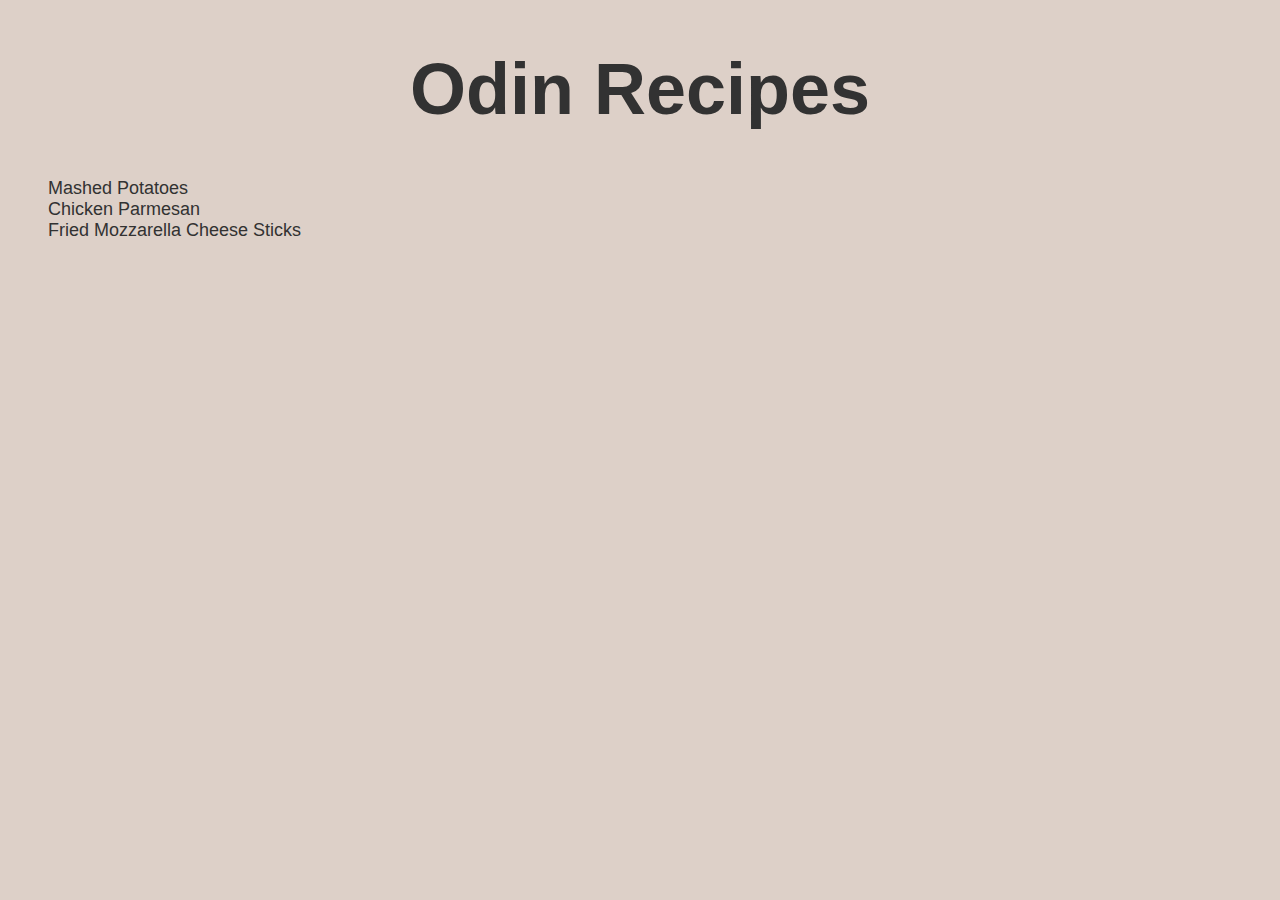
<file: index.html>
<!DOCTYPE html>
<html lang="en-us">
<head>
  <meta charset="utf-8">
  <title>Odin Recipes</title>
  <link rel="stylesheet" href="css/styles.css">
</head>
<body>
  <h1>Odin Recipes</h1>
  <ul class="recipes">
    <li><a href="recipes/mashed-potatoes.html">Mashed Potatoes</a></li>
    <li><a href="recipes/chickenparm.html">Chicken Parmesan</a></li>
    <li><a href="recipes/mozzarella-sticks.html">Fried Mozzarella Cheese Sticks</a></li>
  </ul>
</body>
</html>
</file>
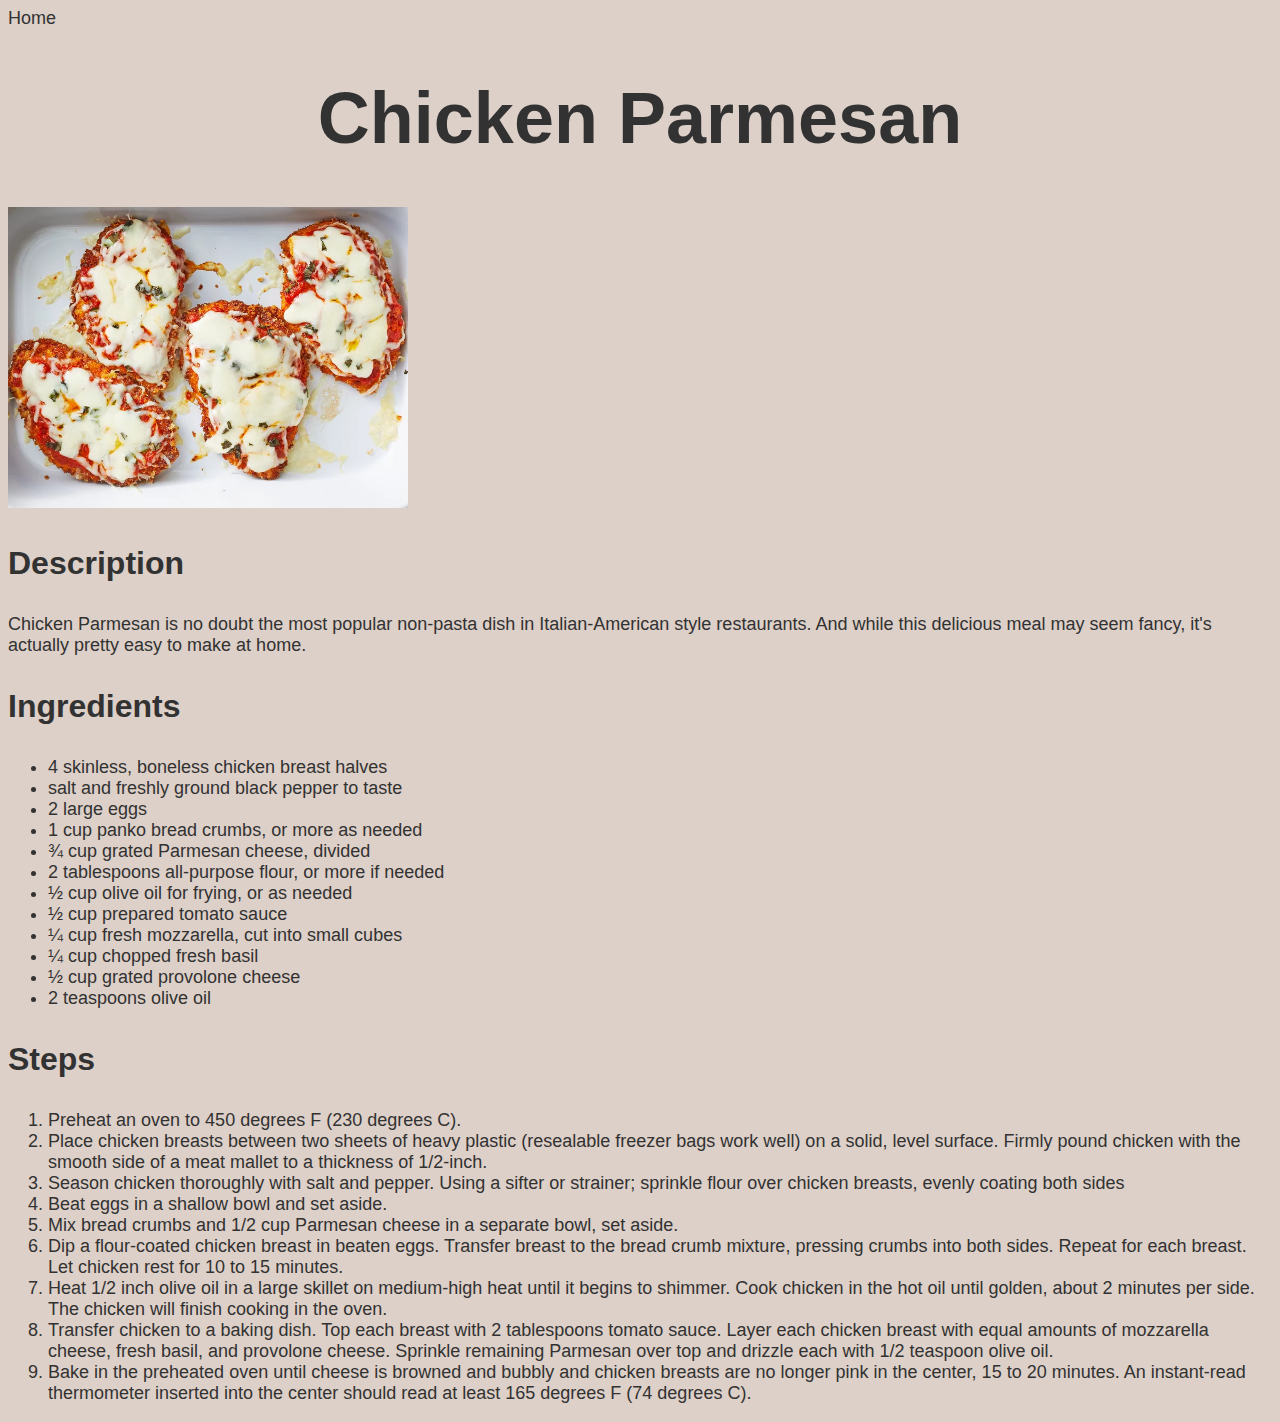
<file: recipes/chickenparm.html>
<!DOCTYPE html>
<html lang="en-us">
<head>
    <meta charset="UTF-8">
    <title>chicken Parmesan Recipe</title>
    <link rel="stylesheet" href="../css/styles.css">
</head>
<body>
    <a href="../index.html">Home</a>
    <h1>Chicken Parmesan</h1>
    <img src="../imgs/chicken-parm.webp" alt="Delicious Chicken Parmesan">
    <h3>Description</h3>
    <p>Chicken Parmesan is no doubt the most popular non-pasta dish in 
        Italian-American style restaurants. And while this delicious meal 
        may seem fancy, it's actually pretty easy to make at home. </p>
    <h3>Ingredients</h3>
    <ul>
        <li>4 skinless, boneless chicken breast halves</li>
        <li>salt and freshly ground black pepper to taste</li>
        <li>2 large eggs</li>
        <li>1 cup panko bread crumbs, or more as needed</li>
        <li>¾ cup grated Parmesan cheese, divided</li>
        <li>2 tablespoons all-purpose flour, or more if needed</li>
        <li>½ cup olive oil for frying, or as needed</li>
        <li>½ cup prepared tomato sauce</li>
        <li>¼ cup fresh mozzarella, cut into small cubes </li>
        <li>¼ cup chopped fresh basil</li>
        <li>½ cup grated provolone cheese</li>
        <li>2 teaspoons olive oil</li>
    </ul>
    <h3>Steps</h3>
    <ol>
        <li>Preheat an oven to 450 degrees F (230 degrees C). </li>
        <li>Place chicken breasts between two sheets of heavy plastic
             (resealable freezer bags work well) on a solid, level surface.
              Firmly pound chicken with the smooth side of a meat mallet to
               a thickness of 1/2-inch. </li>
        <li>Season chicken thoroughly with salt and pepper. Using a sifter or
             strainer; sprinkle flour over chicken breasts, evenly coating both 
             sides </li>
        <li>Beat eggs in a shallow bowl and set aside. </li>
        <li>Mix bread crumbs and 1/2 cup Parmesan cheese in a separate bowl, set aside. </li>
        <li>Dip a flour-coated chicken breast in beaten eggs. Transfer breast 
            to the bread crumb mixture, pressing crumbs into both sides. Repeat 
            for each breast. Let chicken rest for 10 to 15 minutes. </li>
        <li>Heat 1/2 inch olive oil in a large skillet on medium-high heat until 
            it begins to shimmer. Cook chicken in the hot oil until golden, about 
            2 minutes per side. The chicken will finish cooking in the oven. </li>
        <li>Transfer chicken to a baking dish. Top each breast with 2 tablespoons 
            tomato sauce. Layer each chicken breast with equal amounts of mozzarella 
            cheese, fresh basil, and provolone cheese. Sprinkle remaining Parmesan 
            over top and drizzle each with 1/2 teaspoon olive oil. </li>
        <li>Bake in the preheated oven until cheese is browned and bubbly and chicken 
            breasts are no longer pink in the center, 15 to 20 minutes. An instant-read 
            thermometer inserted into the center should read at least 165 
            degrees F (74 degrees C). </li>
    </ol>
</body>
</html>
</file>
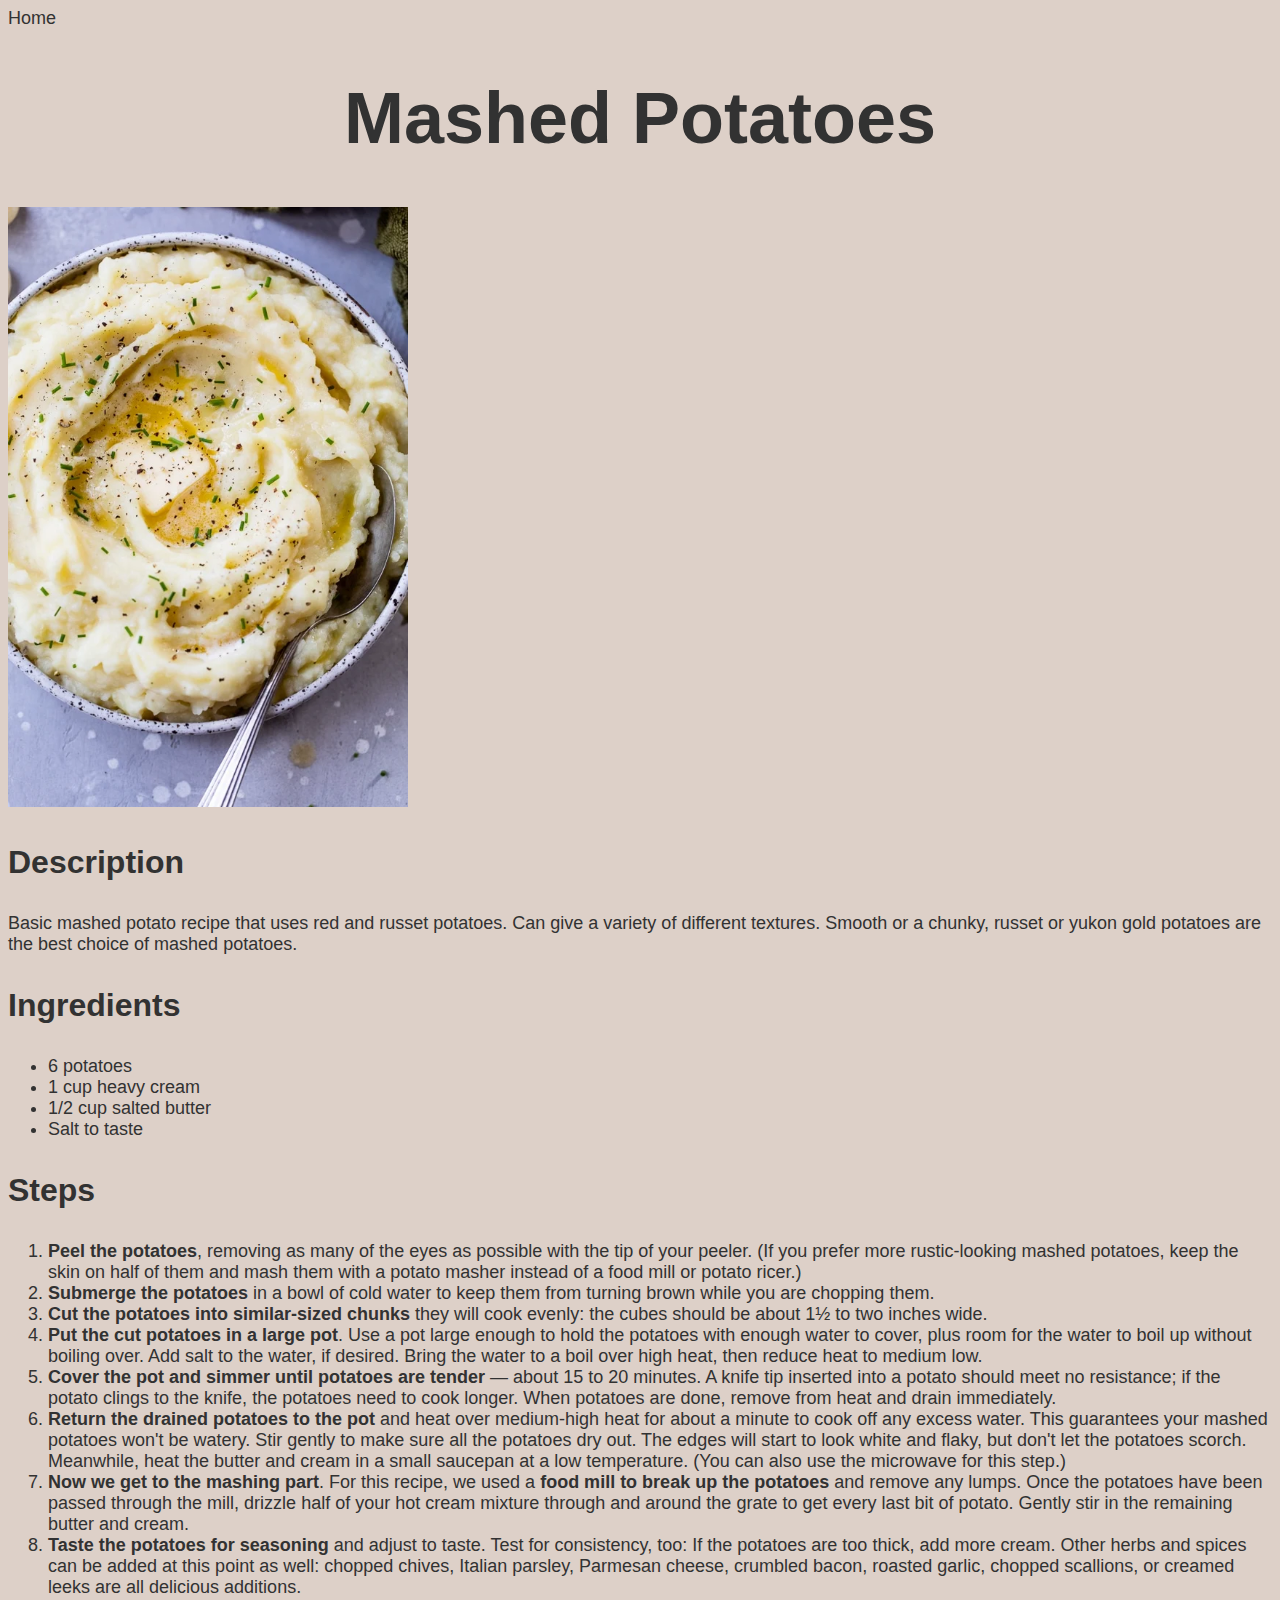
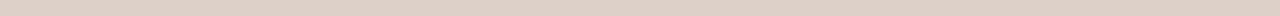
<file: recipes/mashed-potatoes.html>
<!DOCTYPE html>
<html lang="en-us">
    <head>
        <meta charset="utf-8">
        <title>Mashed Potatoes</title>
        <link rel="stylesheet" href="../css/styles.css">
    </head>
    <body>
        <a href="../index.html">Home</a>
        <h1>Mashed Potatoes</h1>
        <img src="../imgs/mashed-potatoes.webp" alt="Yummy Mashed Potatoes">
        <h3>Description</h3>
        <p>Basic mashed potato recipe that uses red and russet potatoes. Can give a variety
            of different textures. Smooth or a chunky, russet or yukon gold potatoes are the
            best choice of mashed potatoes.
        </p>
        <h3>Ingredients</h3>
        <ul>
            <li>6 potatoes</li>
            <li>1 cup heavy cream</li>
            <li>1/2 cup salted butter</li>
            <li>Salt to taste</li>
        </ul>
        <h3>Steps</h3>
        <ol>
            <li><strong>Peel the potatoes</strong>, removing as many of the eyes as possible with the tip of your peeler.
                 (If you prefer more rustic-looking mashed potatoes, keep the skin on half of them and 
                 mash them with a potato masher instead of a food mill or potato ricer.) </li>
            <li><strong>Submerge the potatoes </strong>in a bowl of cold water to keep them from turning brown while you 
                are chopping them. </li>
            <li><strong>Cut the potatoes into similar-sized chunks </strong>they will cook evenly: the cubes should be 
                about 1½ to two inches wide. </li>
            <li><strong>Put the cut potatoes in a large pot</strong>. Use a pot large enough to hold the potatoes with 
                enough water to cover, plus room for the water to boil up without boiling over. Add salt 
                to the water, if desired. Bring the water to a boil over high heat, then reduce heat to 
                medium low. </li>
            <li><strong>Cover the pot and simmer until potatoes are tender</strong> — about 15 to 20 minutes. A knife tip 
                inserted into a potato should meet no resistance; if the potato clings to the knife, the 
                potatoes need to cook longer. When potatoes are done, remove from heat and drain immediately.  </li>
            <li><strong>Return the drained potatoes to the pot </strong>and heat over medium-high heat for about a minute to 
                cook off any excess water. This guarantees your mashed potatoes won't be watery. Stir gently 
                to make sure all the potatoes dry out. The edges will start to look white and flaky, 
                but don't let the potatoes scorch. Meanwhile, heat the butter and cream in a small saucepan 
                at a low temperature. (You can also use the microwave for this step.) </li>
            <li><strong>Now we get to the mashing part</strong>. For this recipe, we used a <strong>food mill to break up the potatoes</strong> 
                and remove any lumps. Once the potatoes have been passed through the mill, drizzle half of your 
                hot cream mixture through and around the grate to get every last bit of potato. Gently stir in 
                the remaining butter and cream. </li>
            <li><strong>Taste the potatoes for seasoning</strong> and adjust to taste. Test for consistency, too: If the potatoes
                 are too thick, add more cream. Other herbs and spices can be added at this point as well: chopped
                  chives, Italian parsley, Parmesan cheese, crumbled bacon, roasted garlic, chopped scallions, or
                   creamed leeks are all delicious additions. </li>
        </ol>
    </body>
</html>
</file>
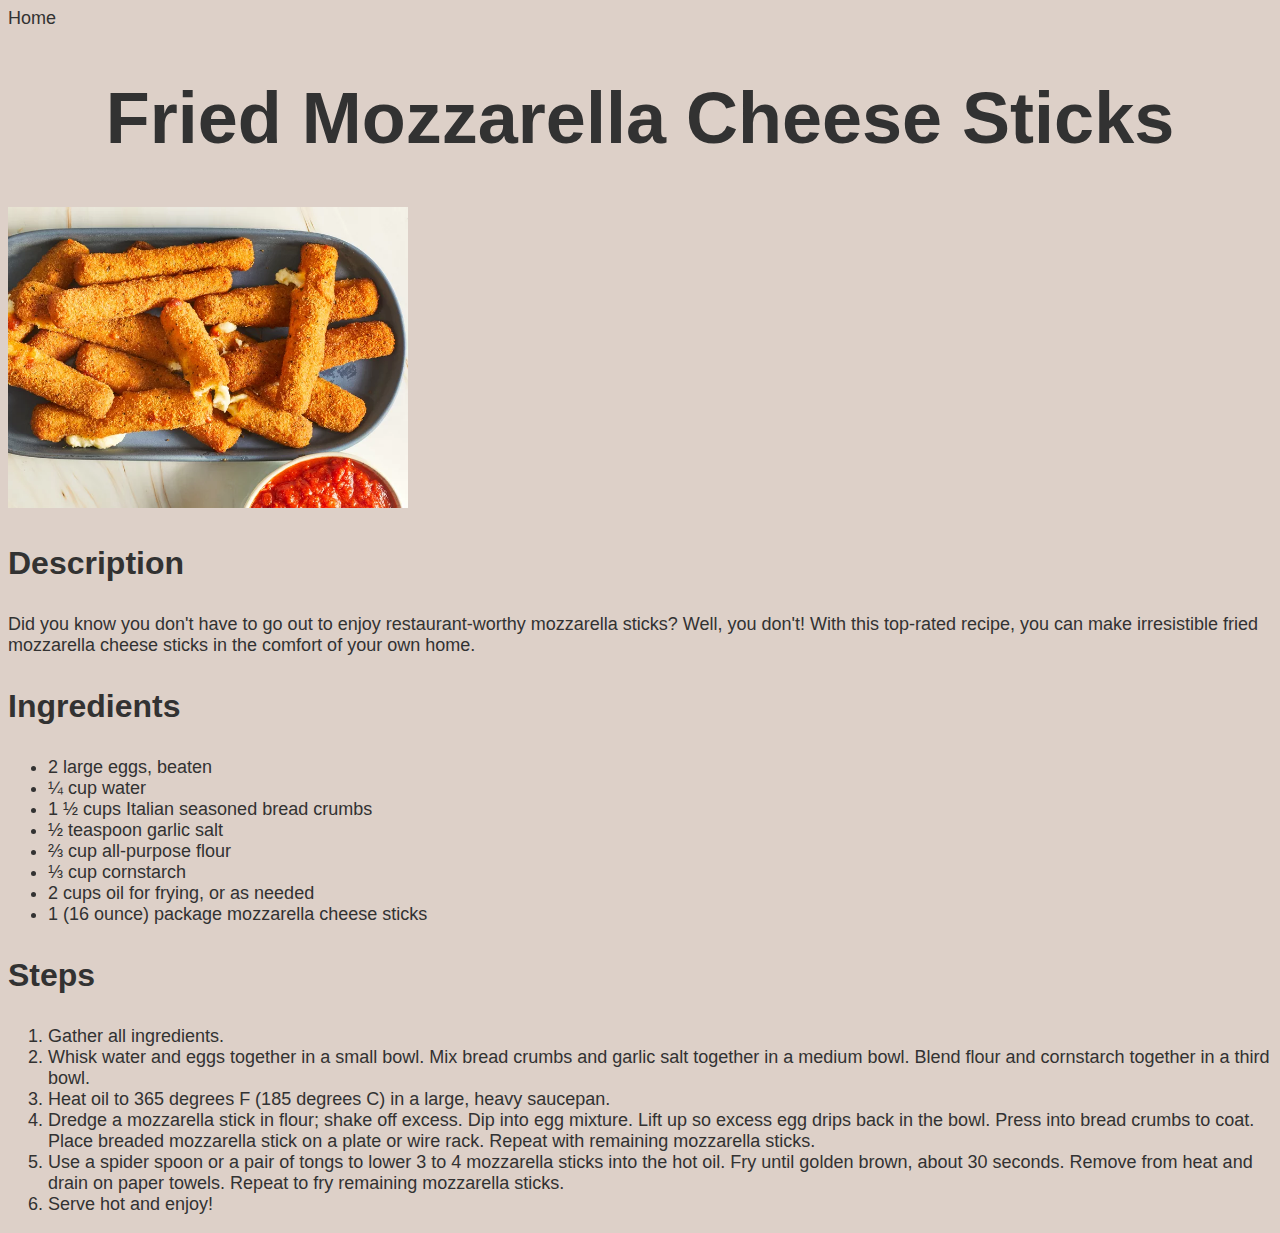
<file: recipes/mozzarella-sticks.html>
<!DOCTYPE html>
<html lang="en-us">
<head>
    <meta charset="UTF-8">
    <title>Fried Mozzarella Cheese Sticks Recipes</title>
    <link rel="stylesheet" href="../css/styles.css">
</head>
<body>
    <a href="../index.html">Home</a>
    <h1>Fried Mozzarella Cheese Sticks</h1>
    <img src="../imgs/mozzsticks.webp" alt="Crispy crunchy fried mozzarella sticks">
    <h3>Description</h3>
    <p>Did you know you don't have to go out to enjoy restaurant-worthy mozzarella sticks?
         Well, you don't! With this top-rated recipe, you can make irresistible fried
          mozzarella cheese sticks in the comfort of your own home. </p>
    <h3>Ingredients</h3>
    <ul>
        <li>2 large eggs, beaten</li>
        <li>¼ cup water</li>
        <li>1 ½ cups Italian seasoned bread crumbs</li>
        <li>½ teaspoon garlic salt</li>
        <li>⅔ cup all-purpose flour</li>
        <li>⅓ cup cornstarch</li>
        <li>2 cups oil for frying, or as needed</li>
        <li>1 (16 ounce) package mozzarella cheese sticks</li>
    </ul>
    <h3>Steps</h3>
    <ol>
        <li>Gather all ingredients. </li>
        <li>Whisk water and eggs together in a small bowl. Mix bread 
            crumbs and garlic salt together in a medium bowl. Blend flour 
            and cornstarch together in a third bowl. </li>
        <li>Heat oil to 365 degrees F (185 degrees C) in a large, heavy saucepan. </li>
        <li>Dredge a mozzarella stick in flour; shake off excess. Dip into egg mixture.
             Lift up so excess egg drips back in the bowl. Press into bread crumbs to 
             coat. Place breaded mozzarella stick on a plate or wire rack. Repeat with 
             remaining mozzarella sticks. </li>
        <li>Use a spider spoon or a pair of tongs to lower 3 to 4 mozzarella sticks into
             the hot oil. Fry until golden brown, about 30 seconds. Remove from heat and
              drain on paper towels. Repeat to fry remaining mozzarella sticks. </li>
        <li> Serve hot and enjoy! </li>
    </ol>
</body>
</html>
</file>
<file: css/styles.css>
*{
    background-color: #DDD0C8;
    color: #323232;
    font-family: Arial, Helvetica, sans-serif;
    font-size: 18px;
}

h1{
  text-align: center;
  font-size: 72px;
}

h3{
    font-size: 32px;
}

.recipes{
    font-size: 24px;
    list-style-type: none;
    
}

a{
    text-decoration: none;
}

img{
    width: 400px;
    height: auto;
}
</file>
